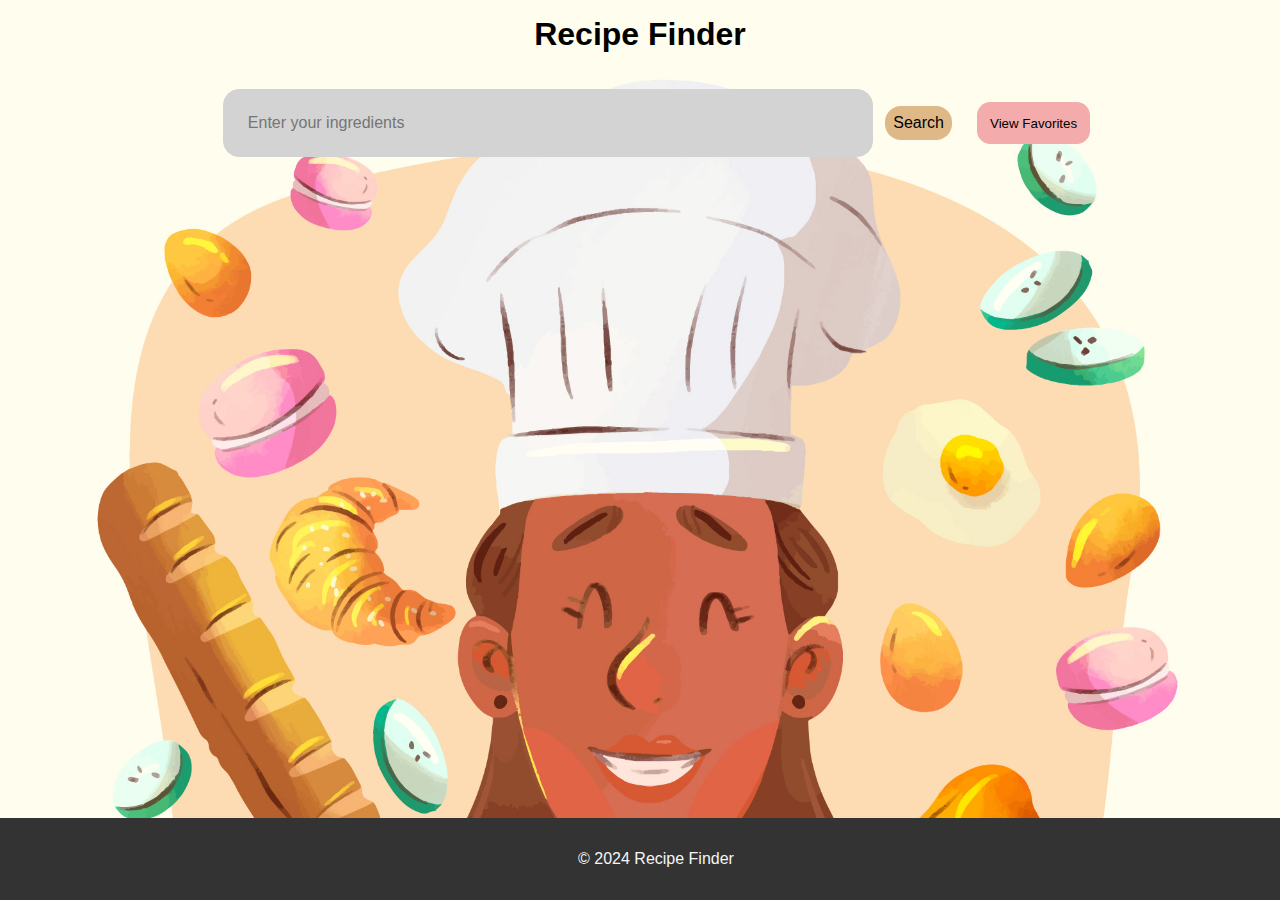
<file: index.html>
<!DOCTYPE html>
<html lang="en">
<head>
    <meta charset="UTF-8">
    <meta name="viewport" content="width=device-width, initial-scale=1.0">
    <title>Recipe Finder</title>
    <link rel="stylesheet" href="style.css">
    
</head>
<body>
    <header>
        <h1>Recipe Finder</h1>
        <!-- <nav>
            <a href="favorites.html">Favorites</a>
        </nav> -->
    </header>
    <main class="mainContent">
        <section class="searchcontent">
            <form action="" id="searchform">
                <input type="text" id="searchinput" placeholder="Enter your ingredients" class="searchinput">
                <button type="submit" id="searchbutton" class="searchbutton">Search</button>
            </form>
            <button onclick="window.location.href ='favorites.html'">View Favorites</button>
            
        </section>
        <section id="results"></section>
    </main>
    <footer>
        <p>&copy; 2024 Recipe Finder</p>
    </footer>
    <script src="recipeFinder.js"></script>
</body>
</html>
</file>
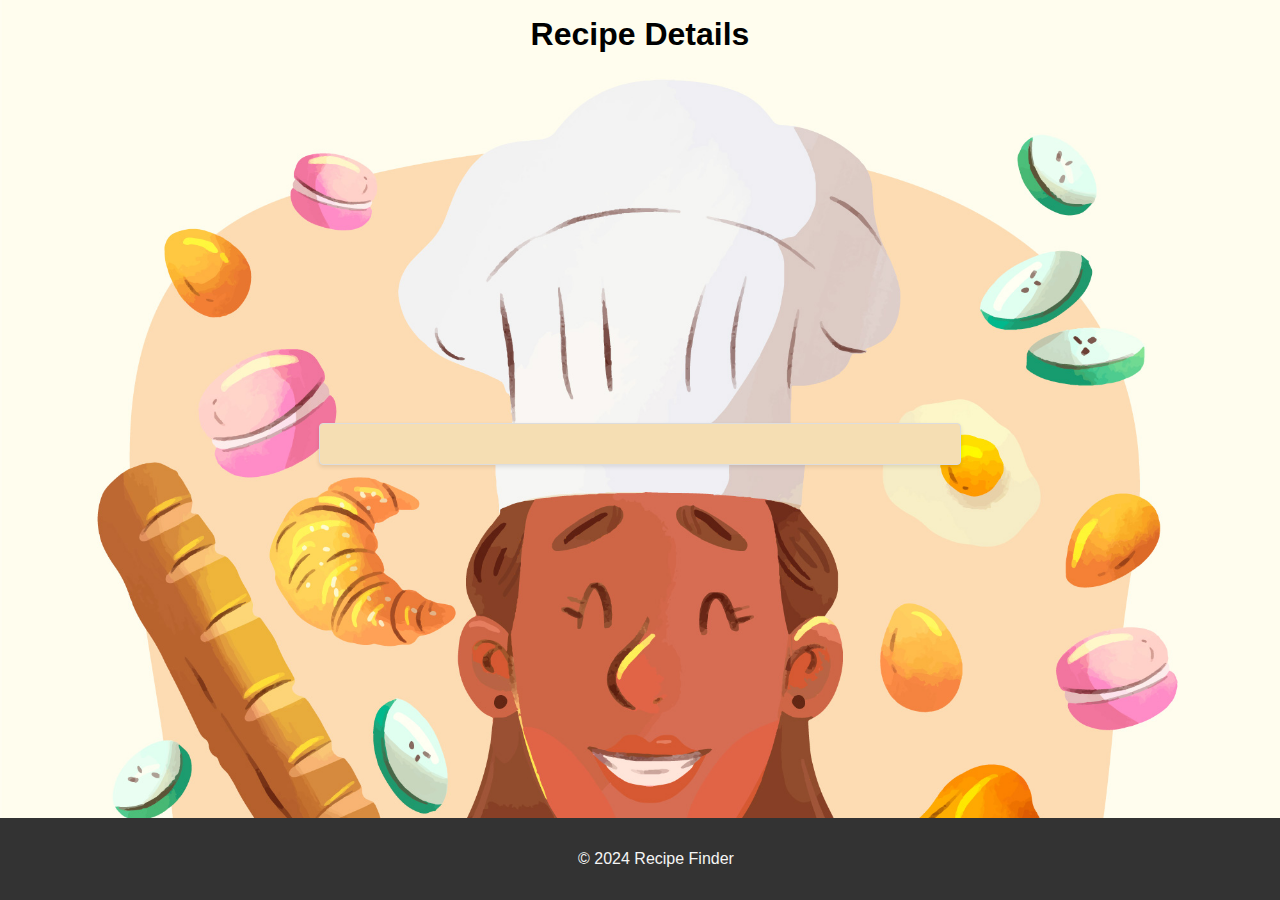
<file: details.html>
<!DOCTYPE html>
<html lang="en">
<head>
    <meta charset="UTF-8">
    <meta name="viewport" content="width=device-width, initial-scale=1.0">
    <title>Recipe Details</title>
    <link rel="stylesheet" href="style.css">
</head>
<body>
    <header>
        <h1>Recipe Details</h1>
        <!-- <nav>
            <a href="index.html">Home</a>
        </nav> -->
    </header>
    <main>
        <section id="details"></section>
        
    </main>
    <footer>
        <p>&copy; 2024 Recipe Finder</p>
    </footer>
    <script src="recipeDetails.js"></script>
</body>
</html>
</file>
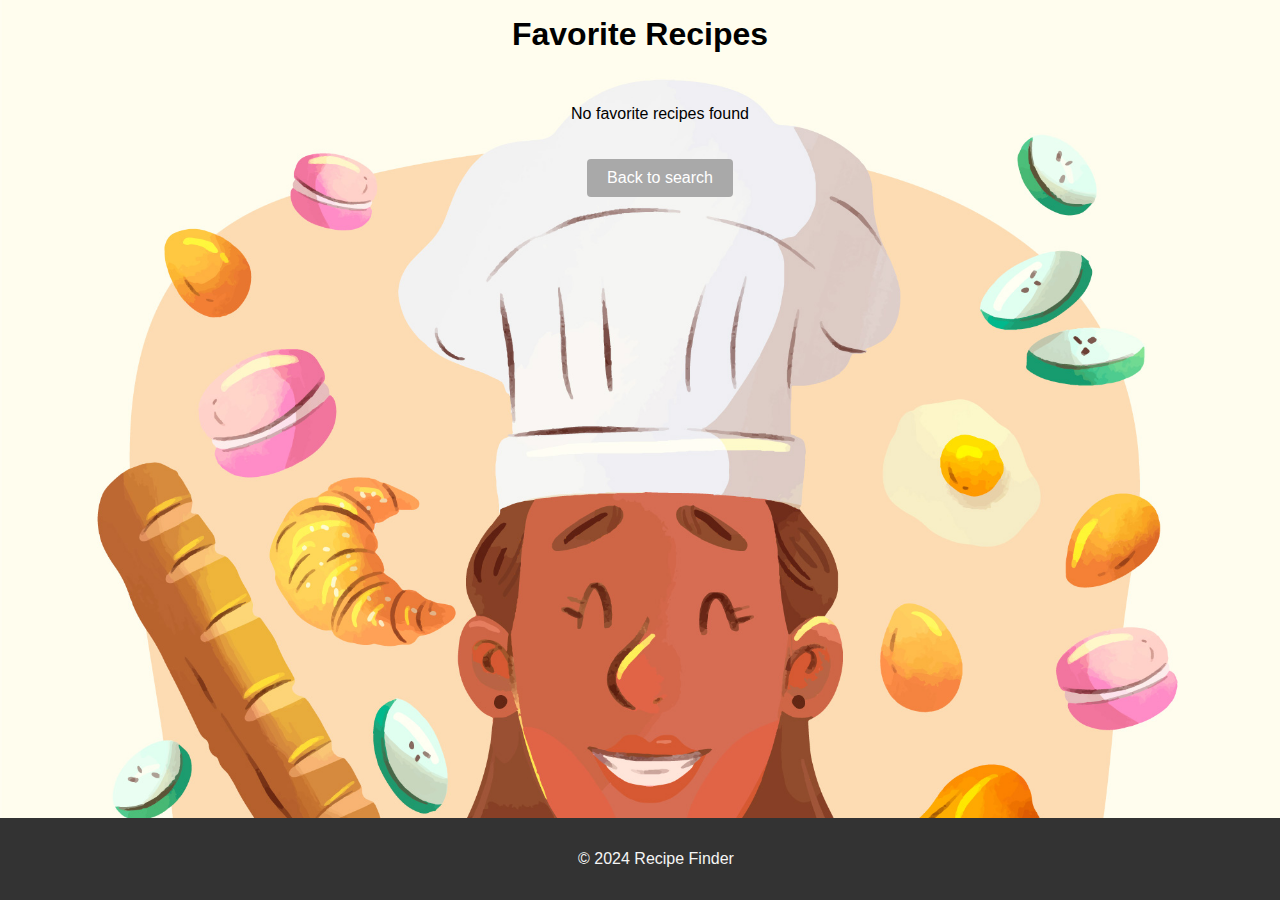
<file: favorites.html>
<!DOCTYPE html>
<html lang="en">
<head>
    <meta charset="UTF-8">
    <meta name="viewport" content="width=device-width, initial-scale=1.0">
    <title>Favorite Recipes</title>
    <link rel="stylesheet" href="style.css">
</head>
<body>
    <header>
        <h1>Favorite Recipes</h1>
        <!-- <nav>
            <a href="index.html">Home</a>
        </nav> -->
    </header>
    <main class="mainContent">
        <section id="favorites"></section>
        <button id="backToSearchButton" onclick="window.location.href='index.html'">Back to search</button>
    </main>
    <footer>
        <p>&copy; 2024 Recipe Finder</p>
    </footer>
    <script src="favorites.js"></script>
</body>
</html>
</file>
<file: style.css>
body{
    font-family:  Arial, sans-serif;
    background-image: url(/images/recipe.jpg);
    background-repeat: no-repeat;
    background-size: cover;
    margin: 0;
    padding: 0;
    box-sizing: border-box;
    display: flex;
    flex-direction: column;
    min-height: 100vh;
    overflow-x: hidden;
   
}

header{
    text-align: center;
    padding: 1rem;
}

h1{
    margin: 0;
}

.mainContent{
    padding: 20px;
    flex: 1; 
    display: flex;
    flex-direction: column;
    align-items: center;
}

.searchcontent{
    display: flex;
    justify-content: center;
    align-items: center;
    margin-bottom: 20px;
    gap: 10px;
    flex-wrap: wrap;
}

.searchinput{
    width: 600px;
    font-size: 16px;
    padding: 1.5em;
    border-radius: 1em;
    background-color: lightgrey;
    border: 0.5px solid lightgray;
}


.searchbutton{
    font-size: 16px;
    padding: 0.5rem 0.5rem;
    border-radius: 1em;
    background-color:burlywood;
    border: none;
    cursor:pointer;
}


.searchbutton:hover{
    background-color: lightgray;
}

.searchbutton:active{
    background-color: coral;
}

#results{
    display: flex;
    flex-wrap: wrap;
    justify-content: space-around;
    gap: 20px;
    width: 100%;
    /* max-width: 1200px; */
}

.recipe{
border: 1px, solid, lightgray;
padding: 20px;
width: calc(25% - 40px);
text-align: center;
border-radius: 4px;
margin: 10px;
background-color: aliceblue;
box-shadow: 0 2px 4px rgba(0, 0, 0, 0.1);
box-sizing: border-box;
}

.recipe img{
    max-width: 100%;
    border-radius: 4px;   
}

.recipe h3{
    margin: 10px 0;
}

.recipe p{
    margin: 5px 0;
}

button{
    margin: 0.5em;
    padding: 1em 1em;
    border-radius: 1em;
    border:none;
    background-color: rgb(244, 171, 171);
    cursor: pointer;
}

button:hover{
    background-color: darkgray;
}

button#backbutton, button#favoritebutton{
    display: block;
    width: 50%;
    margin: 10px 0;
}

footer{
    position:static;
    width: 100%;
    padding: 1rem;
    background-color: #333;
    bottom: 0;
    text-align: center;
    color: whitesmoke;
}

#details{
    background-color: wheat;
    border: 1px solid #ddd;
    border-radius: 4px;
    padding: 20px;
    box-shadow: 0 2px 4px rgba(0, 0, 0, 0.1);
    text-align: left;
    max-width: 600px;
    width: 90%;
    margin: auto;
    display: flex;
    flex-direction: column;
    align-items: center;
}

#details img{
    max-width: 100%;
    border-radius: 4px;
    margin-bottom: 20px;
}

main{
    display: flex;
    flex-direction: column;
    align-items: center;
    flex: 1;
    width: 100%;
    overflow-y: auto;
}

#favorites{
    display: flex;
    flex-wrap: wrap;
    justify-content: space-around;
    gap: 20px;
    width: 100%;
    max-width: 1200px;
}

.favorites{
    background-color: wheat;
    border: 1px solid lightgray;
    border-radius: 4px;
    padding: 20px;
    width: calc(50% - 40px);
    box-shadow: 0 2px 4px rgba(0, 0, 0, 0.1);
    text-align: center;
    box-sizing: border-box;
}

.favorite img{
    max-width: 100%;
    border-radius: 4px;
}

.favorite h3{
    margin: 10px 0;
}

.favorite p{
    margin: 5px 0;
}

#backToSearchButton {
    margin-top: 20px;
    padding: 10px 20px;
    font-size: 16px;
    background-color:darkgray;
    color: white;
    border: none;
    border-radius: 4px;
    cursor: pointer;
}

#backToSearchButton:hover {
    background-color: lightgray;
}
</file>
